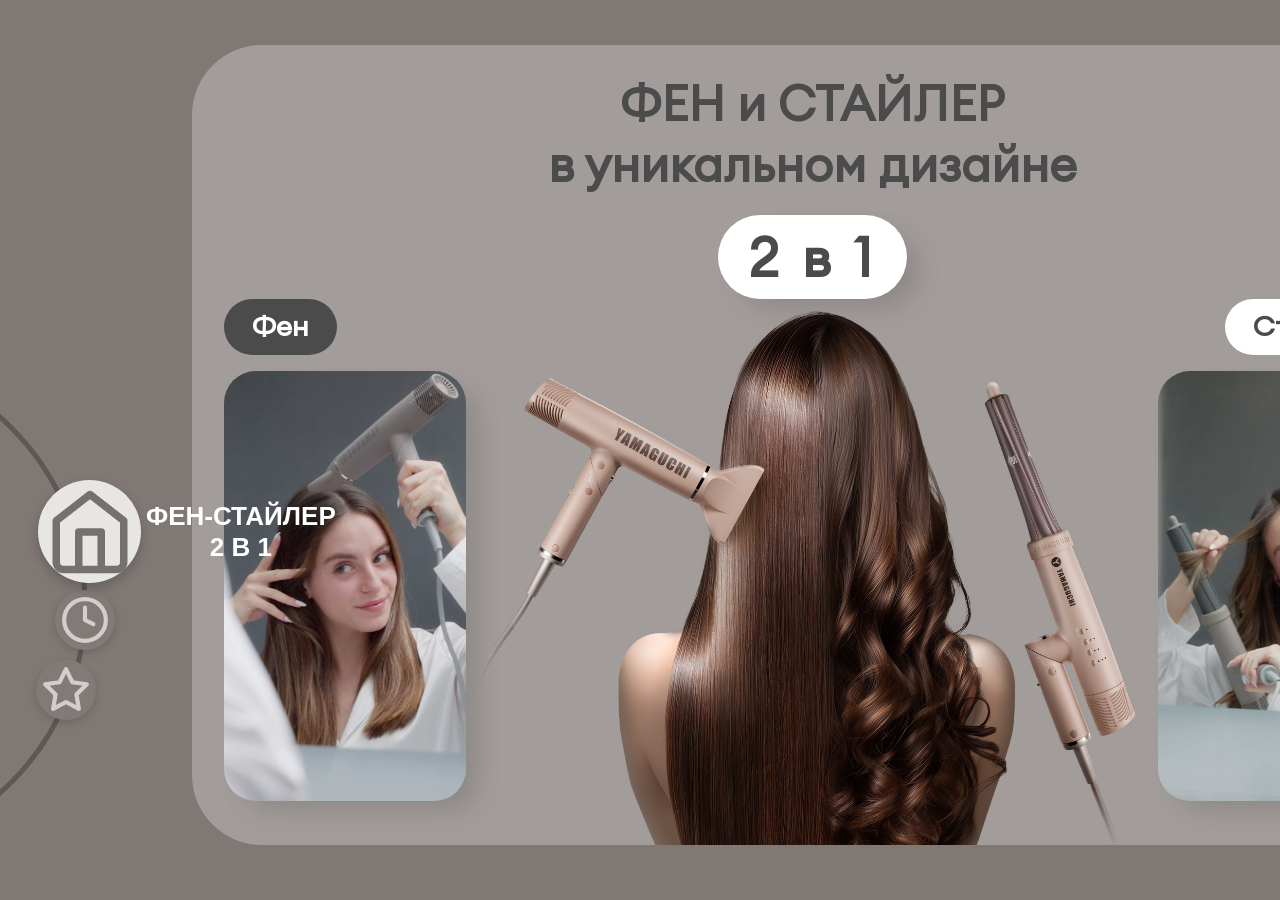
<file: index.html>
<!DOCTYPE html>
<html lang="ru">
<head>
<meta charset="UTF-8">
<meta name="viewport" content="width=device-width, initial-scale=1.0">
<link rel="stylesheet" href="style.css">
<title>Scroll Slides</title>

</head>
<body>

<div class="progress" id="progress"></div>

<div class="slides-container">

  <section class="slide active" data-index="0">
    <h1>ФЕН и СТАЙЛЕР <br> в уникальном дизайне</h1>
    <p class="primary-label">2 в 1</p>
    <div class="slide-container">
        <div class="slide-card">
            <span class="secondary-label invert">Фен</span>
            <img src="images/phen.png" alt="Фен для волос">
        </div>
       
        <div class="slide-card">
             <span class="secondary-label">Стайлер</span>
             <img src="images/style.png" alt="Стайлер для волос">
        </div>
    </div>
  </section>

  <section class="slide" data-index="1">
    <span class="star-label">Не тяжелее <br>чашки кофе</span>
    <svg
        className="h-auto w-[min(180px)]"
        viewBox="0 0 180 180"
        role="img"
      >
        <polygon
          fill="#3f4243"
          points="
            90,18 100.2,31.9 114.6,22.3 119.5,38.9 136.3,34.8 135.2,52.1
            152.4,54 145.4,69.8 160.9,77.5 149,90 160.9,102.5 145.4,110.2
            152.4,126 135.2,127.9 136.3,145.2 119.5,141.1 114.6,157.7 100.2,148.1
            90,162 79.8,148.1 65.4,157.7 60.5,141.1 43.7,145.2 44.8,127.9
            27.6,126 34.6,110.2 19.1,102.5 31,90 19.1,77.5 34.6,69.8
            27.6,54 44.8,52.1 43.7,34.8 60.5,38.9 65.4,22.3 79.8,31.9
          "
        />
      </svg>
   
       <div class="slide-card">
        <h2>супер- лёгкий</h2>
        <span class="title-slide">Уменьшает усталость рук <br> при сушке волос, делая процедуру<br> удобной и приятной даже после <br>
              напряжённого рабочего дня.
        </span>
      <span class="secondary-label">500г</span>
       </div>
        
    
  </section>

  <section class="slide" data-index="2">
    <div class="heading-container">
   <h2><span class="part-1">Для ценителей</span><span class="part-2"><br>комфорта<br>
     и качества</span>
     <span class="part-3"> в уходе за волосами</span> 
    </h2>
    </div>
    <span class="slide-subheading">Бесщеточный мотор <br> BLDC</span>
    <span class="star-label">Салонная <br>мощность</span>
    <svg
        className="h-auto w-[min(78vw,360px)]"
        viewBox="0 0 180 180"
        role="img"
      >
        <polygon
          fill="#3f4243"
          points="
            90,18 100.2,31.9 114.6,22.3 119.5,38.9 136.3,34.8 135.2,52.1
            152.4,54 145.4,69.8 160.9,77.5 149,90 160.9,102.5 145.4,110.2
            152.4,126 135.2,127.9 136.3,145.2 119.5,141.1 114.6,157.7 100.2,148.1
            90,162 79.8,148.1 65.4,157.7 60.5,141.1 43.7,145.2 44.8,127.9
            27.6,126 34.6,110.2 19.1,102.5 31,90 19.1,77.5 34.6,69.8
            27.6,54 44.8,52.1 43.7,34.8 60.5,38.9 65.4,22.3 79.8,31.9
          "
        />
      </svg>
  </section>

</div>

<!-- Боковое колесо иконок (десктоп) 

-->
 <div class="navigation side-wheel" id="sideWheel">
    <!-- Боковое кольцо -->
 <div class="nav-line">
    <svg width="510" height="510" viewBox="0 0 510 510"
     xmlns="http://www.w3.org/2000/svg">
    <circle
        cx="255"
        cy="255"
        r="250"
        fill="none"
        stroke="#5e5855"
        stroke-width="5"
    />
</svg>
</div>
<nav aria-label="Навигация по слайдам">
    <!-- Неактивный пункт -->
    <button class="nav-item item-1 wheel-icon" data-target="0" aria-label="Слайд 1">
         <svg viewBox="0 0 24 24" fill="none" stroke="currentColor" stroke-width="2" stroke-linecap="round" stroke-linejoin="round">
            <path d="M3 9l9-7 9 7v11a2 2 0 0 1-2 2H5a2 2 0 0 1-2-2z"/>
            <polyline points="9 22 9 12 15 12 15 22"/>
        </svg>
        <span class="nav-title">фен-стайлер <br>2 в 1</span>
    </button>

    <!-- Активный пункт -->
    <button class="nav-item item-2 wheel-icon active" data-target="1" aria-label="Слайд 2">
         <svg viewBox="0 0 24 24" fill="none" stroke="currentColor" stroke-width="2" stroke-linecap="round" stroke-linejoin="round">
            <circle cx="12" cy="12" r="10"/>
            <polyline points="12 6 12 12 16 14"/>
        </svg>
        <span class="nav-title">суперлегкий</span>
    </button>

    <!-- Неактивный пункт -->
    <button class="nav-item wheel-icon item-3" data-target="2" aria-label="Слайд 3">
         <svg viewBox="0 0 24 24" fill="none" stroke="currentColor" stroke-width="2" stroke-linecap="round" stroke-linejoin="round">
            <polygon points="12 2 15.09 8.26 22 9.27 17 14.14 18.18 21.02 12 17.77 5.82 21.02 7 14.14 2 9.27 8.91 8.26 12 2"/>
         </svg>
        <span class="nav-title">Инновационный <br>японский мотор</span>
    </button>
    </nav>
</div>

<!-- Точки (мобилка) -->
<div class="dots" id="dots">
  <button class="dot active" data-target="0" aria-label="Слайд 1"> 
    <svg viewBox="0 0 24 24" fill="none" stroke="currentColor" stroke-width="2" stroke-linecap="round" stroke-linejoin="round">
        <path d="M3 9l9-7 9 7v11a2 2 0 0 1-2 2H5a2 2 0 0 1-2-2z"/>
        <polyline points="9 22 9 12 15 12 15 22"/>
    </svg>
      <span class="dot-title">фен-стайлер 2 в 1</span>
  </button>
  <button class="dot" data-target="1" aria-label="Слайд 2">
     <svg viewBox="0 0 24 24" fill="none" stroke="currentColor" stroke-width="2" stroke-linecap="round" stroke-linejoin="round">
        <circle cx="12" cy="12" r="10"/>
        <polyline points="12 6 12 12 16 14"/>
    </svg>
    <span class="dot-title">суперлегкий</span>
  </button>
  <button class="dot" data-target="2" aria-label="Слайд 3">
     <svg viewBox="0 0 24 24" fill="none" stroke="currentColor" stroke-width="2" stroke-linecap="round" stroke-linejoin="round">
        <polygon points="12 2 15.09 8.26 22 9.27 17 14.14 18.18 21.02 12 17.77 5.82 21.02 7 14.14 2 9.27 8.91 8.26 12 2"/>
    </svg>
     <span class="dot-title">Инновационный японский мотор</span>
  </button>
</div>

<script src="script.js"></script>
</body>
</html>
</file>
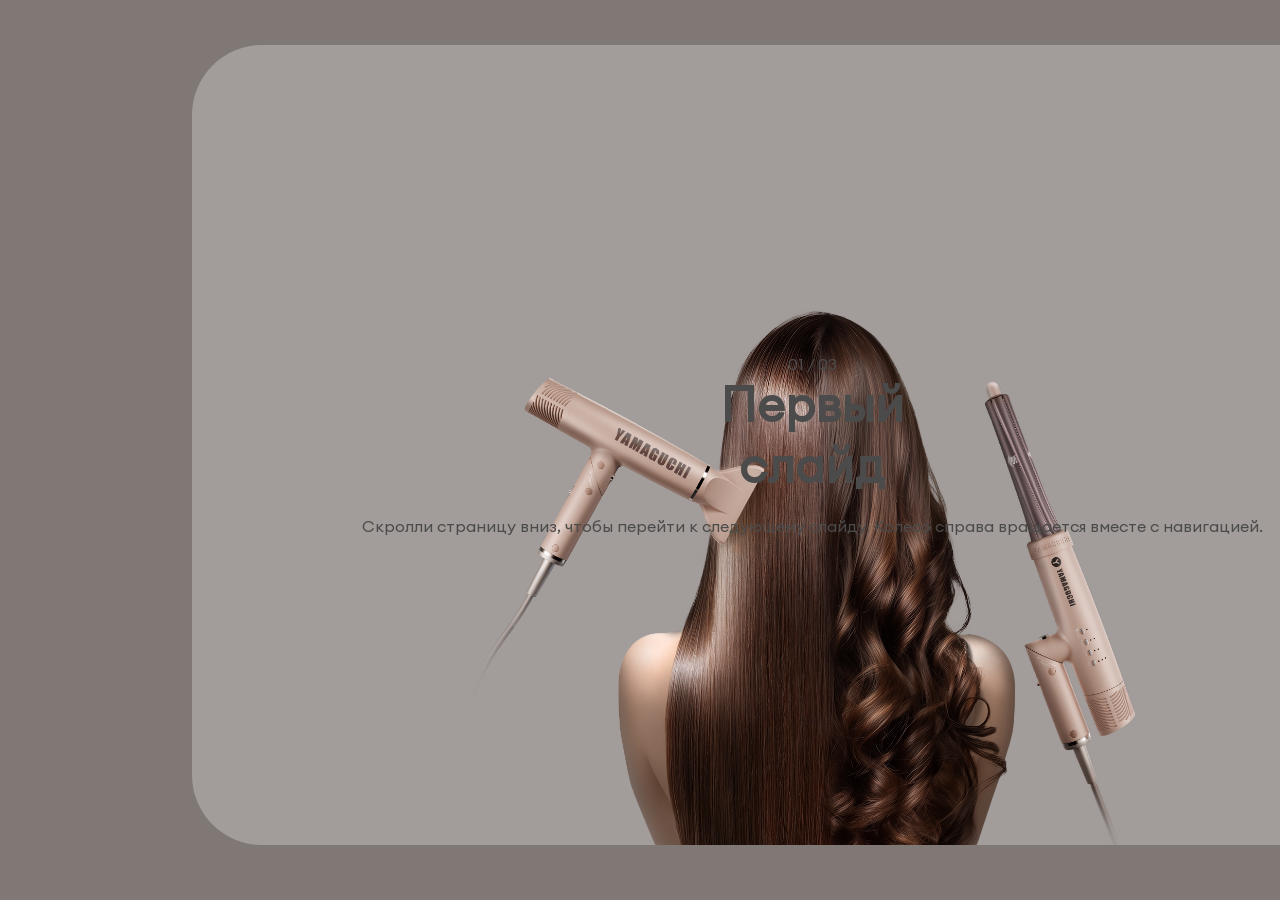
<file: deepseek.html>
<!DOCTYPE html>
<html lang="ru">
<head>
<meta charset="UTF-8">
<meta name="viewport" content="width=device-width, initial-scale=1.0">
<link rel="stylesheet" href="style.css">
<title>Scroll Slides + Radial Wheel</title>

</head>
<body>

<div class="progress" id="progress"></div>

<div class="slides-container">
  <section class="slide active" data-index="0">
    <span class="num">01 / 03</span>
    <h1>Первый<br>слайд</h1>
    <p>Скролли страницу вниз, чтобы перейти к следующему слайду. Колесо справа вращается вместе с навигацией.</p>
  </section>

  <section class="slide" data-index="1">
    <span class="num">02 / 03</span>
    <h1>Второй<br>слайд</h1>
    <p>Активная иконка на дуге подсвечивается белым и всегда находится в нижней точке видимой дуги.</p>
  </section>

  <section class="slide" data-index="2">
    <span class="num">03 / 03</span>
    <h1>Третий<br>слайд</h1>
    <p>Клик по любой видимой иконке на дуге мгновенно открывает соответствующий слайд.</p>
  </section>
</div>

<!-- Радиальное колесо (десктоп) -->
<nav class="side-wheel" id="sideWheel" aria-label="Навигация по слайдам">
  <div class="wheel-ring"></div>
  <div class="wheel-track" id="wheelTrack">
    <!-- Иконки сгенерируются JS-ом для удобства, но можно вписать и вручную -->
  </div>
</nav>

<!-- Точки (мобилка) -->
<div class="dots" id="dots">
  <button class="dot active" data-target="0" aria-label="Слайд 1"></button>
  <button class="dot" data-target="1" aria-label="Слайд 2"></button>
  <button class="dot" data-target="2" aria-label="Слайд 3"></button>
</div>

<script src="script.js"></script>
</body>
</html>
</file>
<file: style.css>
@font-face {
	font-family: 'EuclidCircularA-Regular';
	src: url('../fonts/euclidcirculara-regular.eot'); /* IE 9 Compatibility Mode */
	src: url('../fonts/euclidcirculara-regular.eot?#iefix') format('embedded-opentype'), /* IE < 9 */
		url('../fonts/euclidcirculara-regular.woff2') format('woff2'), /* Super Modern Browsers */
		url('../fonts/euclidcirculara-regular.woff') format('woff'), /* Firefox >= 3.6, any other modern browser */
		url('../fonts/euclidcirculara-regular.ttf') format('truetype'), /* Safari, Android, iOS */
		url('../fonts/euclidcirculara-regular.svg#euclidcirculara-regular') format('svg'); /* Chrome < 4, Legacy iOS */
}
 
 * { margin: 0; padding: 0; box-sizing: border-box; }

  html, body {
    width: 100%;
    font-family: 'EuclidCircularA-Regular';
  }

  body {
    background:  #7F7875;
    color: #fff;
    overflow-x: hidden;
  }

  /* ===== Слайды ===== */
  .slides-container {
    position: relative;
    width: 100%;
  }

  .slide {
    position: fixed;
    top: 5%;
    left: 15%;
    right: 15%;
    background-color: #A29C9A;
    height: 800px;
    width: 1240px;
    display: flex;
    align-items: center;
    justify-content: center;
    flex-direction: column;
    border-radius: 70px;
    padding: 16px 0 16px 0;
    opacity: 0;
    visibility: hidden;
    transform: translateX(-100%);
    transition: transform 0.9s cubic-bezier(0.77, 0, 0.175, 1),
                opacity 0.9s cubic-bezier(0.77, 0, 0.175, 1),
                visibility 0.9s;
    will-change: transform, opacity;
    z-index: 1;
  }

  .slide.active {
    opacity: 1;
    visibility: visible;
    transform: translateX(0);
    z-index: 0;
  }

  .slide.prev { transform: translateX(-100%); opacity: 0; }
  .slide.next { transform: translateX(100%); opacity: 0; }

   h1 {
    font-size: 48px;
    font-weight: 600;
    letter-spacing: -1;
    text-align: center;
    margin-bottom: 20px;
  }
  .slide h2{
    font-weight: 600;
    font-style: SemiBold;
    font-size: 60px;
    line-height: 101%;
    letter-spacing: -1%;
    text-align: center;
    vertical-align: middle;
    text-transform: uppercase;
  }
  .primary-label{
    background-color: #fff;
    padding: 8px 30px 8px 30px;
    border-radius: 50px;
    font-size: 54px;
    font-weight: 600;
    letter-spacing: 5px;
    box-shadow: 15.63px 13.17px 24.68px -4.94px #413C3936;
  }
  .secondary-label{
    background-color:#fff;
    color: #4B4B4B;
    font-weight: 600;
    font-size: 28px;
    line-height: 127%;
    letter-spacing: -1%;
    width: 172.74000549316406;  
    border-radius: 33px;
    padding: 10px 28px 10px 28px;
    text-align: center;
    width: auto;
  }
  .invert{
    background-color: #4B4B4B;
    color: #fff;
  }
  .title-slide{
    font-weight: 600;
    font-style: Medium;
    font-size: 15px;
    line-height: 167%;
    letter-spacing: 2%;
    text-align: center;
    vertical-align: middle;

  }
  .slide-container{
    display: flex;
    flex-direction: row;
    align-items: center;
    width: 100%;   
    justify-content: space-between;
    padding: 0 2em 1em 2em;
   
  }
  .slide-card{
     width: 250px;
     display: flex;
     flex-direction: column;
     align-items: center;
     gap: 1em;
  }
  .slide-card:nth-child(1){
    align-items: baseline;
  }
  .slide-card:nth-child(2){
    align-items: flex-end;
  }

  .slide-card img{
    height: 430px;
    border-radius: 32px;
    box-shadow: 15.63px 13.17px 24.68px -4.94px #413C3936;

  }

  .slide[data-index="0"] { 
    background-image: url(images/double-hair.png);
    background-position: center bottom;
    background-size: 55%;
    background-repeat: no-repeat;
    color: #4B4B4B;
  }
  .slide[data-index="1"] { 
    background-image: url(images/telka_styler_i_kofe.png);
    background-position: 128px;
    background-size: 53%;
    background-repeat: no-repeat;
  }
  .slide[data-index="1"] svg{
    width: 180px;
    position: absolute;
    top: 35px;
    left: 43px;
  }
  .slide[data-index="1"] .star-label{
    position: absolute;
    top: 105px;
    left: 88px;
    z-index: 1;
    transform: rotate(-11deg);
    font-weight: 600;
  }
  .slide[data-index="1"] .slide-card{
    position: relative;
    left: 30%;
    width: 30%;
    align-items: center;
    gap: 2em;
  }
  .slide[data-index="2"] { 
   background-image: url(images/japan-motor.png);
   background-repeat: no-repeat;
  }
  .slide[data-index="2"] svg{
    width: 180px;
    position: absolute;
    right: 43px;
    bottom: 35px;
  }
 .slide[data-index="2"] .star-label{
    position: absolute;
    bottom: 105px;
    right: 88px;
    z-index: 1;
    font-weight: 600;
  }
  .heading-container h2{
    color: #4B4B4B;
    font-weight: 600;
    font-size: 45px;
    text-align: right;
    text-transform: uppercase;
  }
  .heading-container{
    position: absolute;
    top: 40px;
    right: 50px;
  }
  .slide-subheading{
    position: absolute;
    top: 150px;
    right: 50px;
    color: #737373;
    font-weight: 600;
    font-size: 34px;
  }
  .slide-subheading br{
    display: none;
  }
  .part-2 br:nth-child(1){
    display: none;
  }
  .part-3 br{
    display: none;
  }

  /* ===== Радиальное колесо (десктоп) ===== */
  * {
    box-sizing: border-box;
}

.navigation {
    position: relative;
    /*
    width: 300px;
    height: 345px;
    margin-left: 25px;*/
}

/* Изогнутая линия */
.nav-line {
    position: absolute;
    width: 100px;
    height: 300px;
    left: -420px;
    top: 350px;
}

/* Общие стили кнопок */
.nav-item {
    position: absolute;
    left: 44px;
    width: 60px;
    height: 60px;

    border-radius: 50%;
    border: none;

    display: flex;
    align-items: center;
    justify-content: center;

    background: #817a77;
    color: #d2cecb;

    box-shadow: 0 3px 8px rgba(0, 0, 0, 0.15);

    cursor: pointer;
}

nav{
    position: absolute;
    top: 540px;
}
.nav-item{
    display: flex;
    align-items: center;
    justify-content: space-around;
}
.nav-item svg{
    height: 50px;
    width: 50px;
}
/* Первая кнопка */
.item-1 {
   left: 38px;
   top: -55px;
}
.item-1.active{
   top: -60px;
}

.item-2{
    top: 50px; 
    left: 55px;
}
.item-2.active{
   left: 65px;
   top: 10px;
}
/* Третья кнопка */
.item-3 {
    top: 120px;
    left: 36px;
}
.item-3.active {
    top: 125px; 
    left: 46px;
}

/* Активный элемент */
.nav-item.active {
    width: 103px;
    height: 103px;
    background: #e8e6e3;
    color: #77716e;
    box-shadow: 0 5px 12px rgba(0, 0, 0, 0.2);
    z-index: 2;
}
.nav-item.active svg{
    height: 90px;
    width: 90px;
}

/* Подпись активного пункта */
.nav-title {
    position: absolute;
    white-space: nowrap;
    display: none;
    font-size: 26px;
    text-transform: uppercase;
    font-weight: 600;
    color: white;
}
.nav-item.active .nav-title{
    display: block;
    left: 108px;
}

  /* ===== Точки (мобилка) ===== */
  .dots {
    display: none;
    position: absolute;
    bottom: 30px;
    left: 45%;
    transform: translateX(-50%);
    gap: 12px;
    z-index: 100;
  }

  .dot {
    display: flex;
    flex-direction: column;
    align-items: center;
    justify-content: space-around;
    color: #4B4B4B;
    width: 60px;
    height: 60px;
    border-radius: 50%;
    background: rgba(255, 255, 255, 0.3);
    border: none;
    padding: 0;
    cursor: pointer;
    transition: background 0.4s, transform 0.4s;
  }
  .dot svg{
    width: 48px;
    margin: 0 10px 0 10px;
  }
   .dot-title{
     display: none;
   }
  .dot.active {
    flex-direction: row;
    padding: 0 1em 0 10px;
    justify-content: center;
    background: #fff;
    transform: scale(1.3);
    width: auto;
    border-radius: 32px;
    margin: 0 1.5em 0 1.5em;
    border: 3px solid #4B4B4B;
  }
  .dot.active .dot-title{
    display: block;
  }
  .dot.active svg{
    margin: 0;
  }

  /* ===== Прогресс-бар ===== */
  .progress {
    position: fixed;
    top: 0;
    left: 0;
    height: 3px;
    width: 0%;
    background: linear-gradient(90deg, #fff, rgba(255,255,255,0.3));
    z-index: 200;
    transition: width 0.3s;
  }

  /* ===== Мобильная версия ===== */
@media (max-width: 768px) {
    .side-wheel { display: none; }
    .dots { display: flex; }
    .slide { 
      padding: 60px 5vw;
      width: auto;
      height: 100%;
      top: 0;
      left: 0;
      right: 0;
      border-radius: 0;
    }

    .slide {
      transform: translateY(100%);
      transition: transform 0.8s cubic-bezier(0.77, 0, 0.175, 1),
                  opacity 0.8s cubic-bezier(0.77, 0, 0.175, 1),
                  visibility 0.8s;
    }
    .slide.active { transform: translateY(0); }
    .slide.prev { transform: translateY(-100%); }
    .slide.next { transform: translateY(100%); }

    /* Первая секция */
  .slide[data-index="0"] {
    background-image: url(images/phen_styler_sec.png);
    background-position: center;
    background-size: cover;
  }
  .slide[data-index="0"] .slide-container{
    margin-top: 220px;
    padding: 0;
    width: auto;
    }
  h1{
    position: absolute;
    top: 21px;
    font-size: 25px;
  }
  .primary-label{
    position: absolute;
    top: 100px;
    font-size: 33px;
  }
  .slide-card:nth-child(1){
    align-items: center;
  }
  .slide-card:nth-child(2){
    align-items: center;
  }
  .slide-card img{
    height: 305px;
    width: 175px;
  }
  .slide[data-index="0"] .secondary-label{
    position: relative;
    top: 80px;
  }
  .secondary-label{
    font-size: 18px;
  }

    /* Вторая секция */
  .slide[data-index="1"] { 
    background-image: url(images/telka_v_polniy_rost.png);
    background-position: center;
    background-size: contain;
    background-repeat: no-repeat;
  }
  .slide[data-index="1"] svg{
    top: 45px;
    left: 60%;
  }
  .slide[data-index="1"] .star-label{
    top: 115px;
    left: 69%;
  }
  .slide[data-index="1"] .slide-card{
    gap: 12px;
    position: absolute;
    top: 5px;
    width: 100%;
    left: 0;
  }
  .slide[data-index="1"] .slide-card h2{
    font-size: 38px;
  }
  .slide[data-index="1"] .slide-card .title-slide{
    position: absolute;
    top: 550px;
    font-size: 15px;
  }
  .slide[data-index="1"] .slide-card .secondary-label{
    margin-top: 0px;
    border-radius: 43px;
    padding: 7px 21px 7px 21px;
  }

  /* Slide 3 */
  .slide[data-index="2"] { 
   background-image: url(images/japan_moto_sec.png);
   background-repeat: no-repeat;
   background-position: center;
   background-size: cover;
   border-radius: 70px;
   top: 25%;
   height: 55%;
  }
  .slide[data-index="2"] svg{
    bottom: 10px;
    right: 10px;
  }
  .slide[data-index="2"] .star-label{
    bottom: 80px;
    right: 60px;
  }
  .heading-container{
    top: -45%;
    right: 0;
  }
  .heading-container h2{
    text-align: center;
    color: #fff;
  }
  .part-1{
    font-size: 33px;
    letter-spacing: -1%;
  }
  .part-2 {
    font-size: 45px;
    letter-spacing: 6%;
  }
  .part-3{
    font-size: 23px;
    letter-spacing: -1%;
    white-space: pre-wrap;
  }
  .part-2 br:nth-child(1){
    display: block;
  }
  .part-3 br{
    display: block;
  }
  .slide-subheading{
    right: 0;
    top: 28px;
    left: 30px;
    font-size: 22px;
    font-weight: 600;
  }
  .slide-subheading br{
    display: block;
  }
  }
</file>
